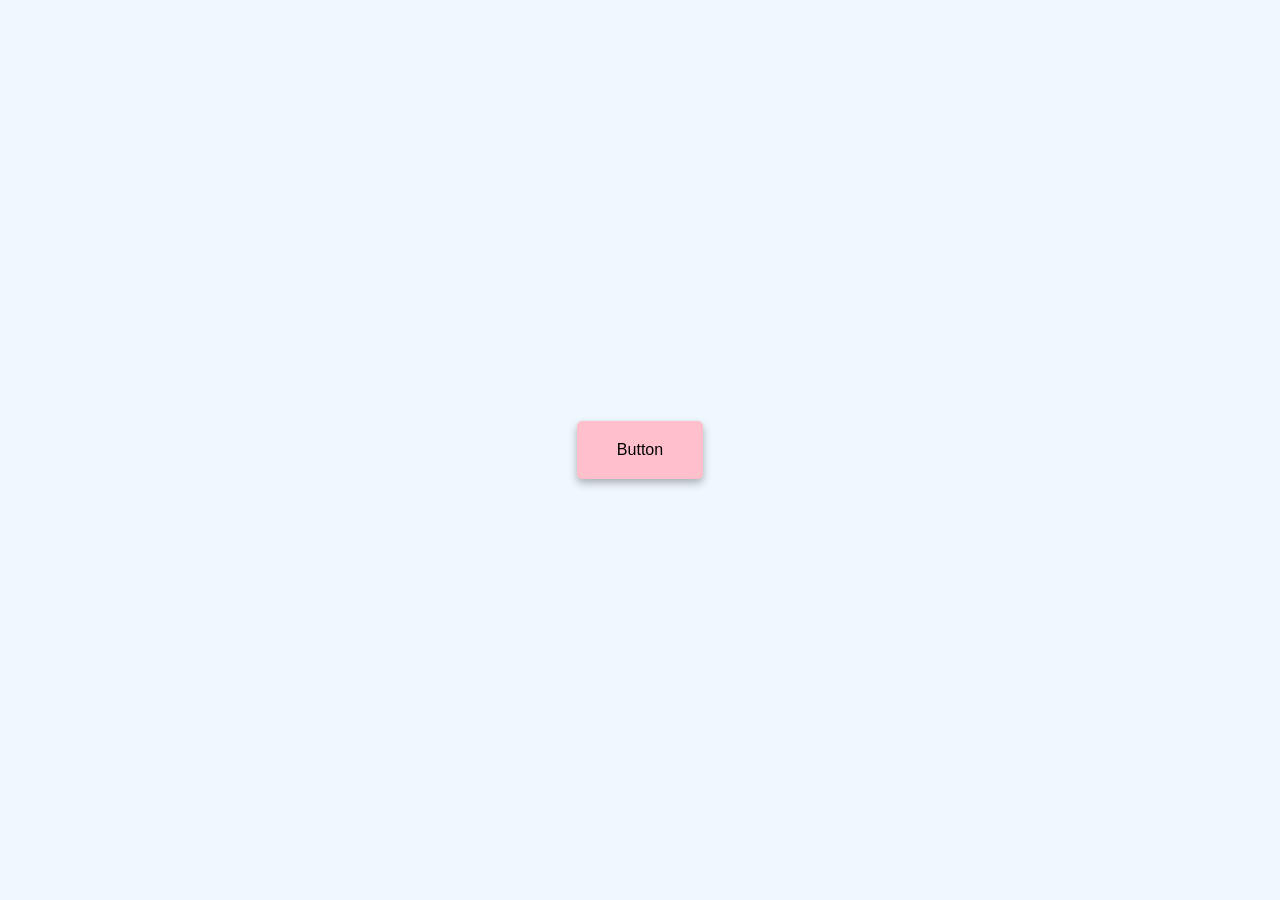
<file: button-ripple-effect/index.html>
<!DOCTYPE html>
<html lang="en">
<head>
    <meta charset="UTF-8">
    <meta name="viewport" content="width=device-width, initial-scale=1.0">
    <title>Button Ripple Effect</title>
    <link rel="stylesheet" href="style.css">
</head>
<body>
    <a href="#" class="btn"><span>Button</span></a>

    <script src="script.js"></script>
</body>
</html>
</file>
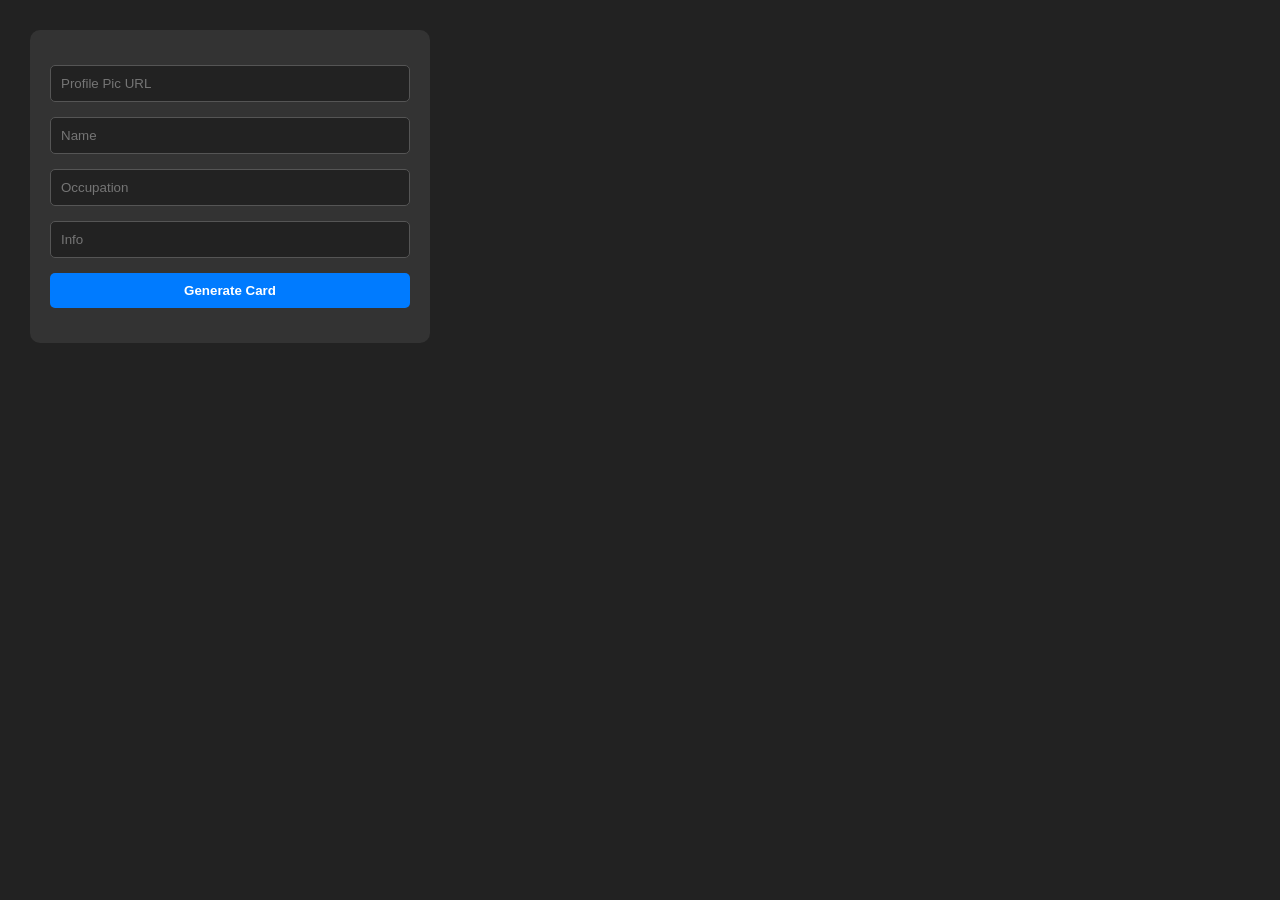
<file: dynamic-card-generator/index.html>
<!DOCTYPE html>
<html lang="en">

<head>
    <meta charset="UTF-8">
    <meta name="viewport" content="width=device-width, initial-scale=1.0">
    <title>Dynamic Card Generator</title>
    <link rel="stylesheet" href="style.css">
</head>

<body>
    <div id="main">
        <form id="cardForm">
            <input type="text" id="picInput" placeholder="Profile Pic URL">
            <input type="text" id="nameInput" placeholder="Name">
            <input type="text" id="occInput" placeholder="Occupation">
            <input type="text" id="infoInput" placeholder="Info">
            <input type="submit" value="Generate Card">
        </form>

        <div class="card-container" id="cardsHolder"></div>
    </div>

    <script src="script.js"></script>
</body>

</html>
</file>
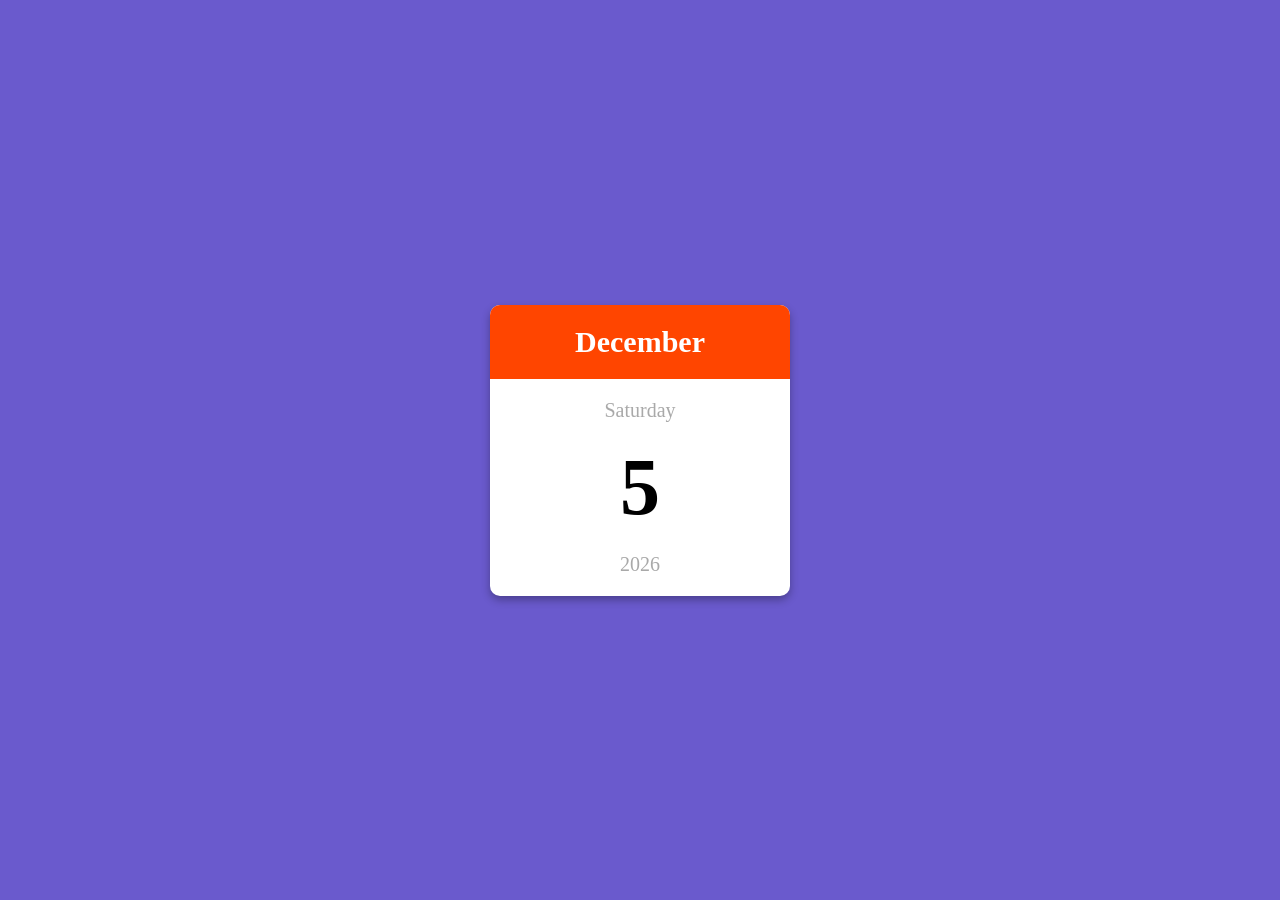
<file: mini-calendar/index.html>
<!DOCTYPE html>
<html lang="en">
<head>
    <meta charset="UTF-8">
    <meta http-equiv="X-UA-Compatible" content="EI=edge">
    <meta name="viewport" content="width=device-width, initial-scale=1.0">
    <title>Mini Calendar</title>
    <link rel="stylesheet" href="style.css">
</head>
<body>
    <div class="calendar-container">
        <p class="month-name">April</p>
        <p class="day-name">Friday</p>
        <p class="day-number">20</p>
        <p class="year">2020</p>
    </div>

    <script src="script.js"></script>
</body>
</html>
</file>
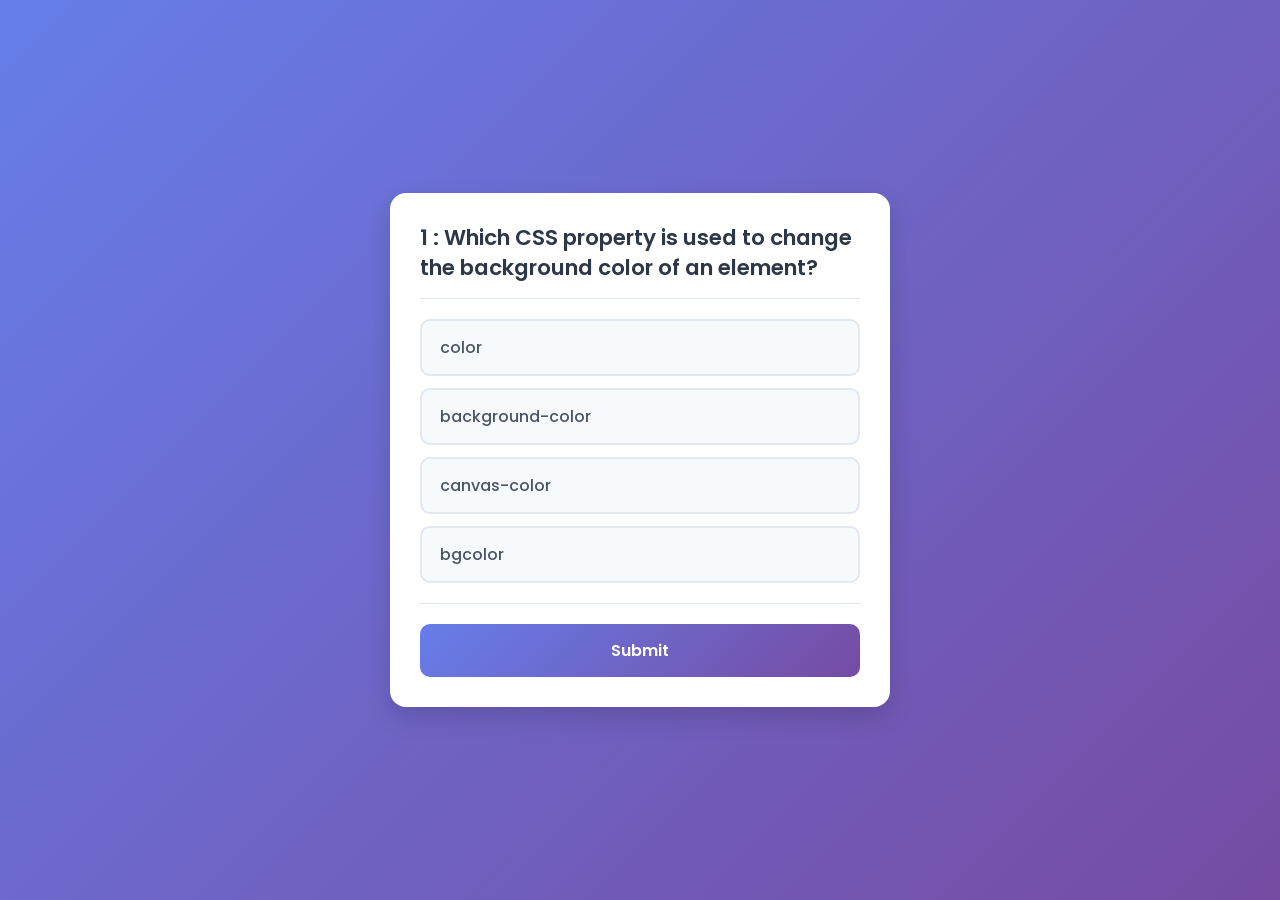
<file: quiz-game/index.html>
<!DOCTYPE html>
<html lang="en">

<head>
    <meta charset="UTF-8">
    <meta name="viewport" content="width=device-width, initial-scale=1.0">
    <title>Quiz Game - Huzaifa</title>
    <link rel="stylesheet" href="css/style.css">
</head>

<body>
    <div class="quiz-section">
        <div id="quiz">
            <h2 class="question" id="question">Quiz Question</h2>
            <hr>
            <ul>
                <li>
                    <input type="radio" name="answer" id="a" class="answer">
                    <label for="a" id="option_1">Quiz Option</label>
                </li>
                <li>
                    <input type="radio" name="answer" id="b" class="answer">
                    <label for="b" id="option_2">Quiz Option</label>
                </li>
                <li>
                    <input type="radio" name="answer" id="c" class="answer">
                    <label for="c" id="option_3">Quiz Option</label>
                </li>
                <li>
                    <input type="radio" name="answer" id="d" class="answer">
                    <label for="d" id="option_4">Quiz Option</label>
                </li>
            </ul>
            <hr>
            <div class="btn">
                <button type="submit" id="submit">Submit</button>
            </div>
        </div>
    </div>

    <script src="js/script.js"></script>
</body>

</html>
</file>
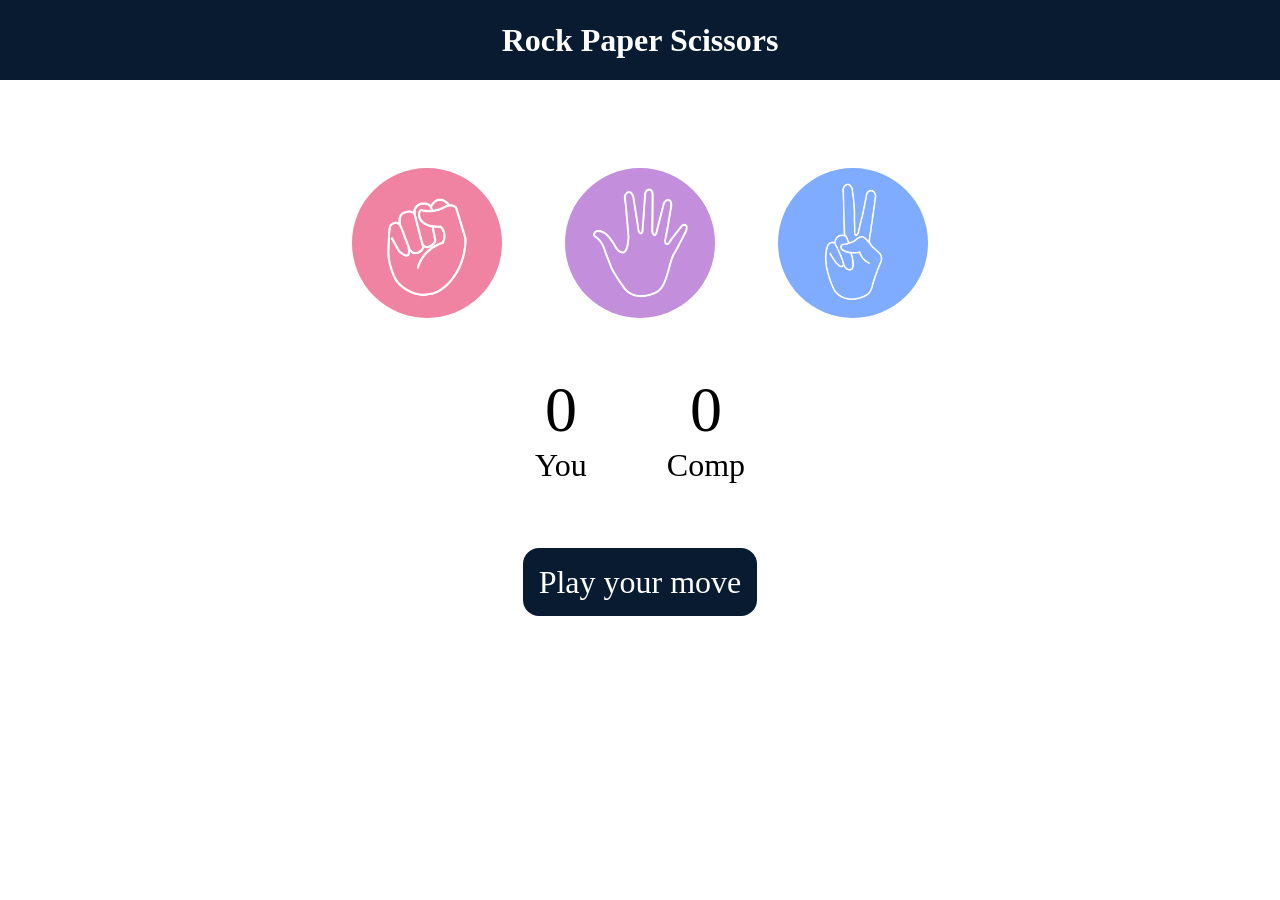
<file: rock-paper-scissor-game/index.html>
<!DOCTYPE html>
<html lang="en">
  <head>
    <meta charset="UTF-8" />
    <meta name="viewport" content="width=device-width, initial-scale=1.0" />
    <title>Rock Paper Scissors Game</title>
    <link rel="stylesheet" href="style.css" />
  </head>
  <body>
    <h1>Rock Paper Scissors</h1>
    <div class="choices">
      <div class="choice" id="rock">
        <img src="./images/rock.png" />
      </div>
      <div class="choice" id="paper">
        <img src="./images/paper.png" />
      </div>
      <div class="choice" id="scissors">
        <img src="./images/scissors.png" />
      </div>
    </div>

    <div class="score-board">
      <div class="score">
        <p id="user-score">0</p>
        <p>You</p>
      </div>
      <div class="score">
        <p id="comp-score">0</p>
        <p>Comp</p>
      </div>
    </div>

    <div class="msg-container">
      <p id="msg">Play your move</p>
    </div>
    <script src="game.js"></script>
  </body>
</html>
</file>
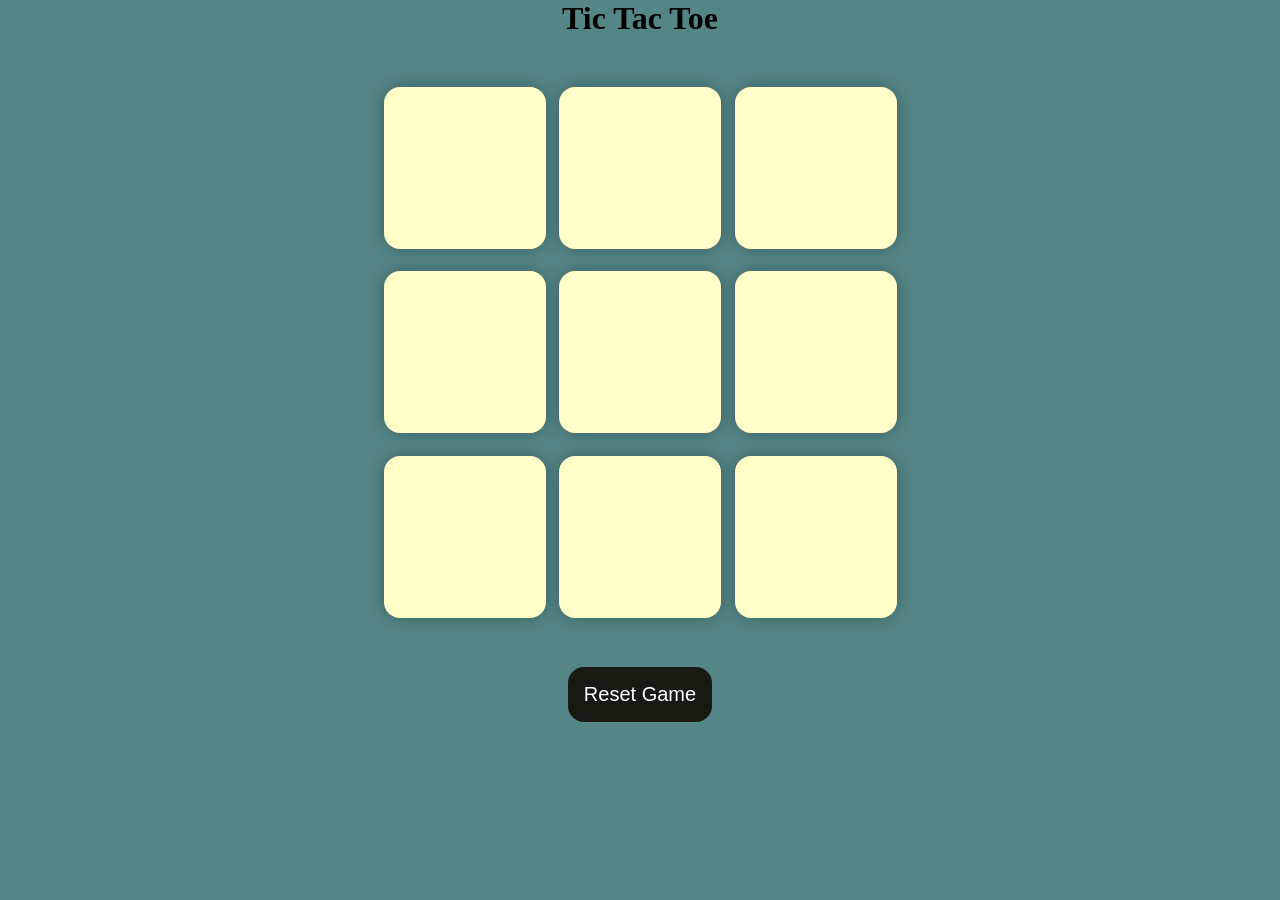
<file: Tic-Tac-Toe-game/index.html>
<!doctype html>
<html lang="en">

<head>
    <meta charset="UTF-8" />
    <meta name="viewport" content="width=device-width, initial-scale=1.0" />
    <title>Tic Tac Toe - Game</title>
    <link rel="stylesheet" href="style.css" />
</head>

<body>
    <div class="msg-container hide">
        <p id="msg">Winner</p>
        <button id="new-btn">New Game</button>
    </div>
    <main>
        <h1>Tic Tac Toe</h1>
        <div class="container">
            <div class="game">
                <button class="box"></button>
                <button class="box"></button>
                <button class="box"></button>
                <button class="box"></button>
                <button class="box"></button>
                <button class="box"></button>
                <button class="box"></button>
                <button class="box"></button>
                <button class="box"></button>
            </div>
        </div>
        <button id="reset-btn">Reset Game</button>
    </main>

    <script src="game.js"></script>
</body>

</html>
</file>
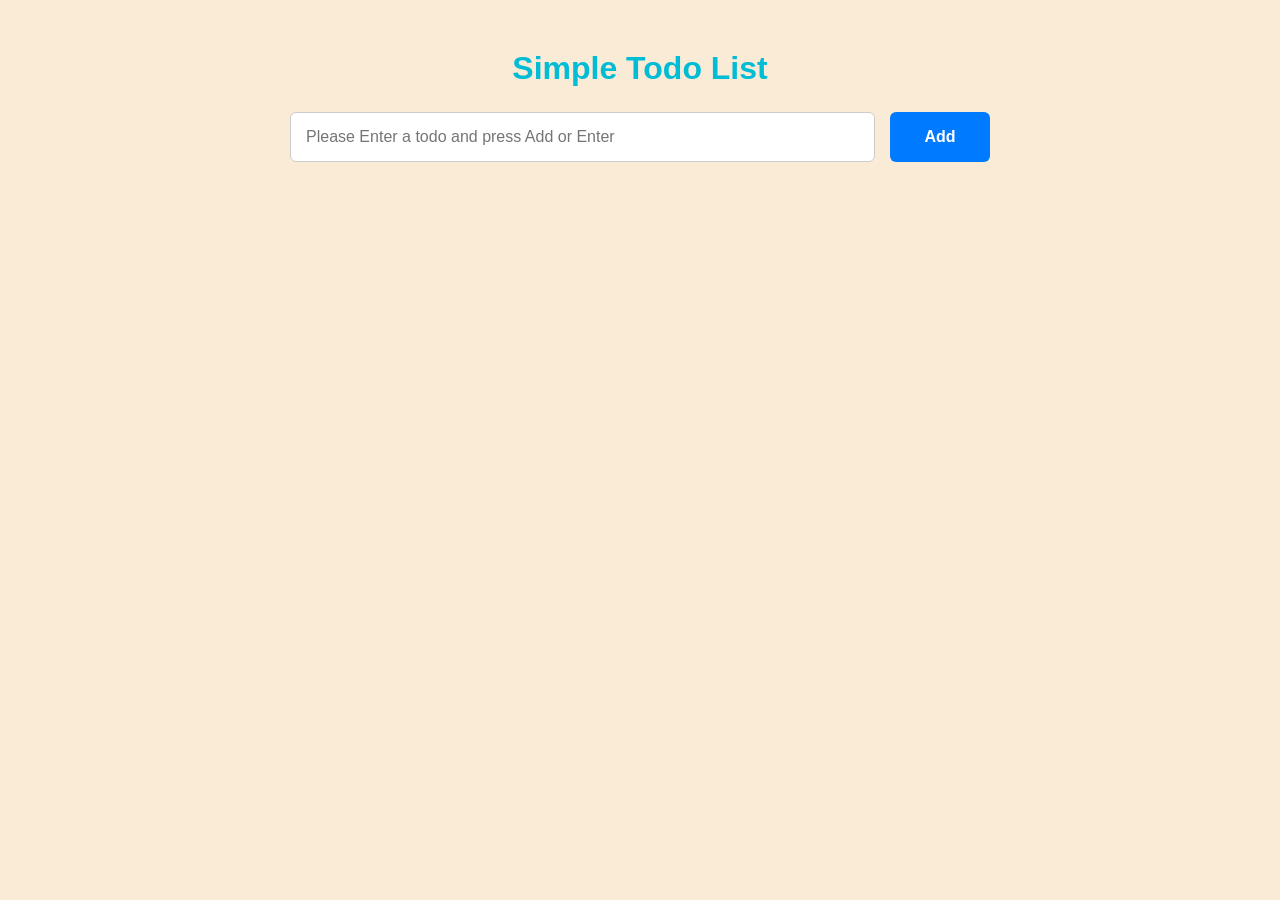
<file: To-Do-List/index.html>
<!DOCTYPE html>
<html lang="en">

<head>
    <meta charset="UTF-8">
    <meta name="viewport" content="width=device-width, initial-scale=1.0">
    <title>To Do List - Huzaifa</title>
    <link rel="stylesheet" href="style.css">
</head>

<body>
    <div class="container">
        <h1>Simple Todo List</h1>
        <!-- Input and button to add new todos -->
        <input type="text" id="todo-input" placeholder="Please Enter a todo and press Add or Enter">

        <button id="add-btn">Add</button>
        <ul id="todo-list">

        </ul>
    </div>
    <script src="script.js"></script>
</body>

</html>
</file>
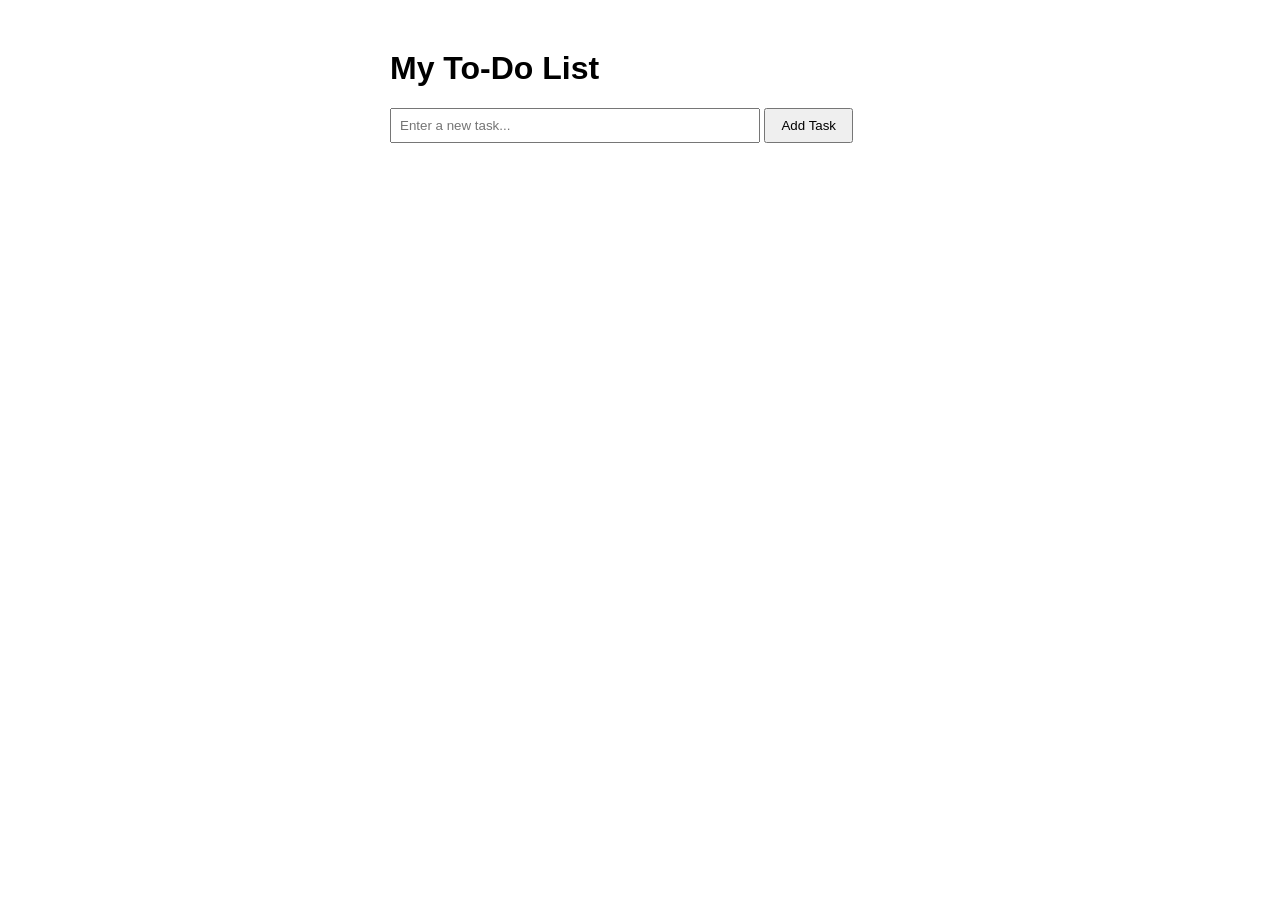
<file: todo-list-app/index.html>
<!DOCTYPE html>
<html>
<head>
  <title>To-Do List App</title>
  <link rel="stylesheet" href="style.css">
</head>
<body>

<h1>My To-Do List</h1>

<!-- FORM -->
<form id="todoForm" autocomplete="off">
  <input type="text" id="todoInput" placeholder="Enter a new task...">
  <button type="submit">Add Task</button>
</form>

<!-- LIST CONTAINER (for event delegation) -->
<div id="todoList"></div>

<script src="script.js"></script>

</body>
</html>
</file>
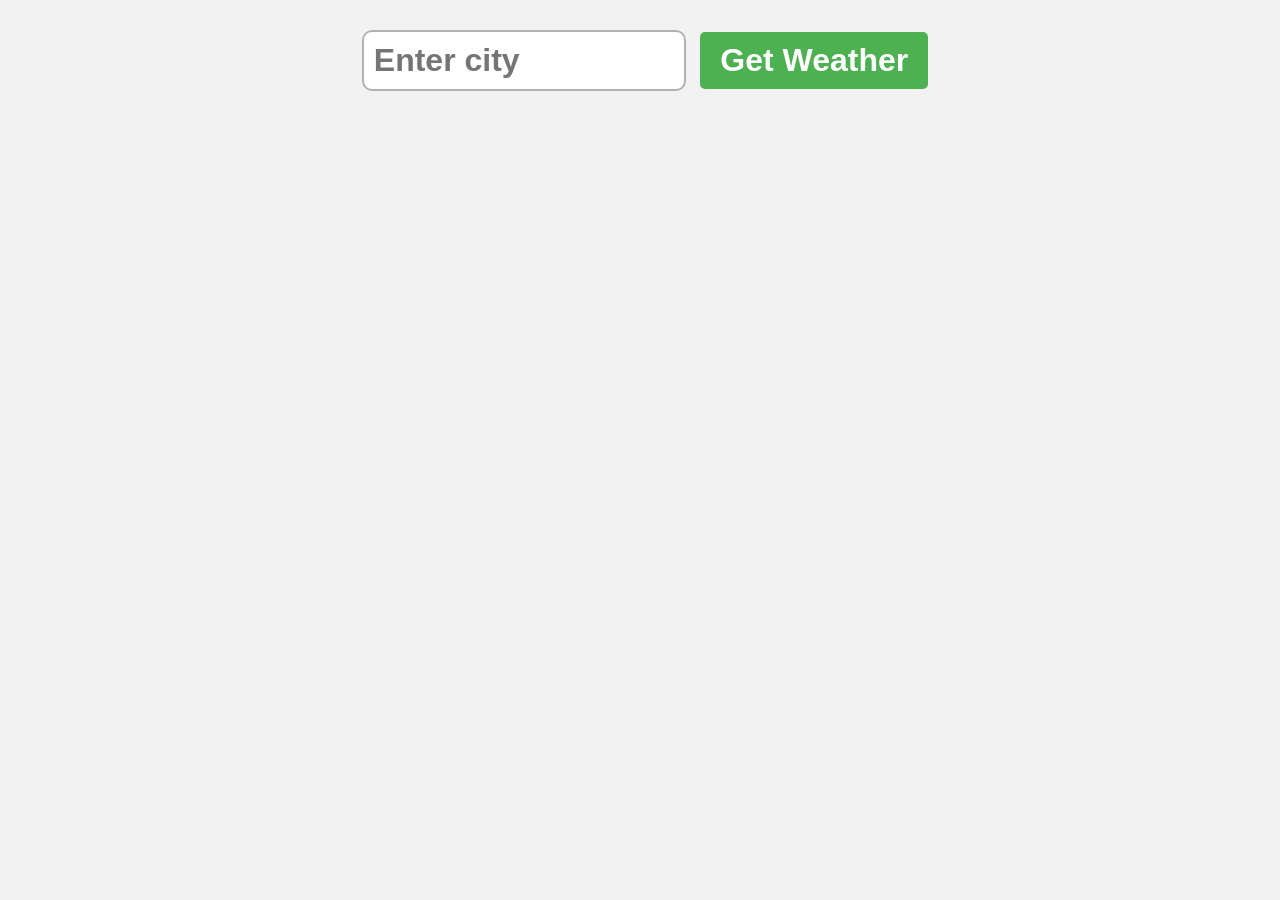
<file: weather_app/index.html>
<!DOCTYPE html>
<html lang="en">
<head>
    <meta charset="UTF-8">
    <meta name="viewport" content="width=device-width, initial-scale=1.0">
    <title>Weather - Huzaifa</title>
    <link rel="stylesheet" href="style.css">
</head>
<body>

    <form class="weatherForm">
        <input type="text" class="cityInput" placeholder="Enter city">
        <button type="submit">Get Weather</button>
    </form>

    <div class="card none">
        <!-- <h1 class="cityDisplay">Maimi</h1>
        <p class="tempDisplay">90°F</p>
        <p class="humidityDisplay">Humidity: 75%</p>
        <p class="descDisplay">Clear Skies</p>
        <p class="weatherEmoji">☀️</p>
        <p class="errorDisplay">Please enter a city</p> -->
    </div>

    <script src="script.js"></script>
</body>
</html>
</file>
<file: button-ripple-effect/style.css>
body {
    margin: 0;
    display: flex;
    justify-content: center;
    height: 100vh;
    align-items: center;
    background-color: aliceblue;
    font-family: sans-serif;
}

.btn {
    background-color: pink;
    padding: 20px 40px;
    border-radius: 5px;
    box-shadow: 0 4px 8px rgba(0, 0, 0, .3);
    text-decoration: none;
    color: black;
    position: relative;
    overflow: hidden;
}
.btn span {
    position: relative;
    z-index: 1;
}
.btn::before{
    content: "";
    position: absolute;
    background-color: orangered;
    width: 0;
    height: 0;
    left: var(--xPos);
    top: var(--yPos);
    transform: translate(-50%, -50%);
    border-radius: 50%;
    transition: width 0.5s, height 0.5s;
}

.btn:hover::before {
    width: 300px;
    height: 300px;
}
</file>
<file: dynamic-card-generator/style.css>
* {
  margin: 0;
  padding: 0;
  font-family: "Gilroy", sans-serif;
  box-sizing: border-box;
}

body {
  width: 100%;
  height: 100vh;
  background-color: #222;
}

#main {
  padding: 30px;
  width: 100%;
}

form {
  background: #333;
  padding: 20px;
  border-radius: 10px;
  max-width: 400px;
  margin-bottom: 30px;
}

input {
  display: block;
  width: 100%;
  margin: 15px 0;
  padding: 10px;
  border-radius: 5px;
  border: 1px solid #555;
  background: #222;
  color: white;
}

input[type="submit"] {
  background-color: #007bff;
  border: none;
  cursor: pointer;
  font-weight: bold;
}

input[type="submit"]:hover {
  background-color: #0056b3;
}

.card-container {
  display: flex;
  flex-wrap: wrap;
  gap: 20px;
}

.card {
  width: 300px;
  color: white;
  border-radius: 10px;
  padding: 20px;
  border: 1px solid #555;
  background: #1e1e1e;
}

.profile {
  width: 60px;
  height: 60px;
  background-color: #444;
  border-radius: 50%;
  margin-bottom: 12px;
  overflow: hidden;
}

.profile img {
  width: 100%;
  height: 100%;
  object-fit: cover;
}

.card h3 {
  margin-bottom: 4px;
}

.card h5 {
  color: #aaa;
  font-weight: normal;
}

.card p {
  font-size: 13px;
  margin-top: 12px;
  color: #ccc;
  line-height: 1.4;
}
</file>
<file: mini-calendar/style.css>
/* * {
    margin: 0;
    padding: 0;
    box-sizing: border-box;
    font-family: cursive;
} */

body {
    margin: 0;
    background-color: slateblue;
    display: flex;
    justify-content: center;
    height: 100vh;
    align-items: center;
    font-family: cursive;
}
.calendar-container {
    background-color: white;
    width: 300px;
    text-align: center;
    border-radius: 10px;
    box-shadow: 0 4px 8px rgba(0,0,0, .3);
    overflow: hidden;
}
.month-name {
    background-color: orangered;
    margin: 0;
    padding: 20px;
    color: white;
    font-size: 30px;
    font-weight: bold;
}
.day-name {
    font-size: 20px;
    color: darkgray;
}
.day-number {
    font-size: 80px;
    margin: 0;
    font-weight: bold;
}
.year {
    margin: 20px 0;
    font-size: 20px;
    color: darkgrey;
    font-weight: 500;
}
</file>
<file: quiz-game/css/style.css>
/* Google Fonts Import */
@import url('https://fonts.googleapis.com/css2?family=Poppins:wght@400;500;600&display=swap');

/* CSS Reset & Base Styles */
* {
    margin: 0;
    padding: 0;
    box-sizing: border-box;
    font-family: 'Poppins', sans-serif;
}

body {
    background: linear-gradient(135deg, #667eea 0%, #764ba2 100%);
    min-height: 100vh;
    display: flex;
    justify-content: center;
    align-items: center;
    padding: 20px;
}

/* Container Styling */
.quiz-section {
    background-color: #ffffff;
    width: 100%;
    max-width: 500px;
    border-radius: 16px;
    box-shadow: 0 10px 25px rgba(0, 0, 0, 0.15);
    overflow: hidden;
}

#quiz {
    padding: 30px;
}

/* Question Header */
.question {
    font-size: 1.35rem;
    color: #2d3748;
    font-weight: 600;
    line-height: 1.4;
    margin-bottom: 15px;
}

hr {
    border: none;
    height: 1px;
    background-color: #e2e8f0;
    margin: 15px 0;
}

/* Options List */
ul {
    list-style: none;
    display: flex;
    flex-direction: column;
    gap: 12px;
    margin: 20px 0;
}

li {
    display: flex;
    align-items: center;
}

/* Custom Styled Option Cards */
li input[type="radio"] {
    display: none; /* Hide default radio button */
}

li label {
    display: block;
    width: 100%;
    padding: 14px 18px;
    background-color: #f7fafc;
    border: 2px solid #e2e8f0;
    border-radius: 10px;
    color: #4a5568;
    font-size: 1rem;
    font-weight: 500;
    cursor: pointer;
    transition: all 0.2s ease-in-out;
}

/* Hover & Selected States */
li label:hover {
    background-color: #ebf8ff;
    border-color: #63b3ed;
    color: #2b6cb0;
}

li input[type="radio"]:checked + label {
    background-color: #ebf8ff;
    border-color: #4299e1;
    color: #2b6cb0;
    font-weight: 600;
    box-shadow: 0 4px 6px -1px rgba(66, 153, 225, 0.2);
}

/* Submit Button */
.btn {
    display: flex;
    justify-content: flex-end;
    margin-top: 20px;
}

#submit {
    width: 100%;
    background: linear-gradient(135deg, #667eea 0%, #764ba2 100%);
    color: #ffffff;
    border: none;
    padding: 14px 28px;
    font-size: 1rem;
    font-weight: 600;
    border-radius: 10px;
    cursor: pointer;
    transition: transform 0.1s ease, box-shadow 0.2s ease;
}

#submit:hover {
    box-shadow: 0 6px 15px rgba(118, 75, 162, 0.4);
    transform: translateY(-1px);
}

#submit:active {
    transform: translateY(0);
}

/* Results Screen Styles */
.result {
    text-align: center;
    padding: 10px 10px 20px;
    animation: fadeIn 0.4s ease-in-out;
}

.result h2 {
    font-size: 1.4rem;
    color: #2d3748;
    margin-bottom: 12px;
    line-height: 1.4;
}

.result p {
    color: #718096;
    font-size: 1.05rem;
    margin-bottom: 25px;
}

.reload-button {
    width: 100%;
    background: linear-gradient(135deg, #667eea 0%, #764ba2 100%);
    color: #ffffff;
    border: none;
    padding: 14px 28px;
    font-size: 1rem;
    font-weight: 600;
    border-radius: 10px;
    cursor: pointer;
    transition: transform 0.1s ease, box-shadow 0.2s ease;
}

.reload-button:hover {
    box-shadow: 0 6px 15px rgba(118, 75, 162, 0.4);
    transform: translateY(-1px);
}

.reload-button:active {
    transform: translateY(0);
}

/* Smooth Fade-In Animation */
@keyframes fadeIn {
    from {
        opacity: 0;
        transform: translateY(10px);
    }
    to {
        opacity: 1;
        transform: translateY(0);
    }
}
</file>
<file: rock-paper-scissor-game/style.css>
* {
  margin: 0;
  padding: 0;
  text-align: center;
}

h1 {
  background-color: #081b31;
  color: #fff;
  height: 5rem;
  line-height: 5rem;
}

.choice {
  height: 165px;
  width: 165px;
  border-radius: 50%;
  display: flex;
  justify-content: center;
  align-items: center;
}

.choice:hover {
  cursor: pointer;
  background-color: #081b31;
}

img {
  height: 150px;
  width: 150px;
  object-fit: cover;
  border-radius: 50%;
}

.choices {
  display: flex;
  justify-content: center;
  align-items: center;
  gap: 3rem;
  margin-top: 5rem;
}

.score-board {
  display: flex;
  justify-content: center;
  align-items: center;
  font-size: 2rem;
  margin-top: 3rem;
  gap: 5rem;
}

#user-score,
#comp-score {
  font-size: 4rem;
}

.msg-container {
  margin-top: 5rem;
}

#msg {
  background-color: #081b31;
  color: #fff;
  font-size: 2rem;
  display: inline;
  padding: 1rem;
  border-radius: 1rem;
}
</file>
<file: Tic-Tac-Toe-game/style.css>
* {
    margin: 0;
    padding: 0;
    box-sizing: border-box;
}

body {
    background-color: #548687;
    text-align: center;
}

.container {
    height: 70vh;
    display: flex;
    justify-content: center;
    align-items: center;

}

.game {
    height: 60vmin;
    width: 60vmin;
    display: flex;
    flex-wrap: wrap;
    justify-content: center;
    align-items: center;
    gap: 1.5vmin;
}

.box {
    height: 18vmin;
    width: 18vmin;
    border-radius: 1rem;
    border: none;
    box-shadow: 0 0 1rem rgba(0, 0, 0, 0.3);
    font-size: 8vmin;
    background-color: #ffffc7;
    color: #b0413e;
}

#reset-btn {
    padding: 1rem;
    font-size: 1.25rem;
    background-color: #191913;
    color: white;
    border: none;
    border-radius: 1rem;
}

#new-btn {
    padding: 1rem;
    font-size: 1.25rem;
    background-color: #191913;
    color: white;
    border: none;
    border-radius: 1rem;
}

#msg {
    color: #ffffc7;
    font-size: 5vmin;
}

.msg-container {
    height: 100vmin;
    display: flex;
    justify-content: center;
    align-items: center;
    flex-direction: column;
    gap: 4rem;
}
.hide {
    display: none;
}
</file>
<file: To-Do-List/style.css>
/* Reset */
* {
    margin: 0;
    padding: 0;
    box-sizing: border-box;
    font-family: "Segoe UI", Tahoma, Geneva, Verdana, sans-serif;
}

body {
    min-height: 100vh;
    background: antiquewhite;
    display: flex;
    justify-content: center;
    align-items: flex-start;
    padding-top: 50px;
}

.container {
    width: min(700px, 90%);
    display: flex;
    flex-wrap: wrap;
    gap: 15px;
}

.container h1 {
    width: 100%;
    text-align: center;
    color: #00bcd4;
    margin-bottom: 10px;
}

#todo-input {
    flex: 1;
    min-width: 250px;
    height: 50px;
    padding: 0 15px;
    font-size: 16px;
    border: 1px solid #ccc;
    border-radius: 6px;
    outline: none;
}

#todo-input:focus {
    border-color: #007bff;
}

#add-btn {
    width: 100px;
    height: 50px;
    border: none;
    border-radius: 6px;
    background: #007bff;
    color: #fff;
    font-size: 16px;
    font-weight: 600;
    cursor: pointer;
    transition: background 0.3s ease;
}

#add-btn:hover {
    background: #0056d2;
}


#todo-list {
    width: 100%;
    list-style: none;
    margin-top: 20px;
    display: flex;
    flex-direction: column;
    gap: 12px;
}

#todo-list li {
    display: flex;
    justify-content: space-between;
    align-items: center;
    padding: 15px 18px;
    background: #fff;
    border-radius: 8px;
    box-shadow: 0 4px 10px rgba(0, 0, 0, 0.08);
    font-size: 17px;
    font-weight: 500;
    transition: all 0.3s ease;
}

#todo-list li:hover {
    transform: translateY(-2px);
    box-shadow: 0 6px 14px rgba(0, 0, 0, 0.12);
}

#todo-list li.completed {
    text-decoration: line-through;
    color: #777;
    background: #e8f5e9;
}

#todo-list li button {
    padding: 8px 14px;
    border: none;
    border-radius: 6px;
    background: #dc3545;
    color: #fff;
    cursor: pointer;
    font-weight: 600;
    transition: background 0.3s;
}

#todo-list li button:hover {
    background: #b02a37;
}
</file>
<file: todo-list-app/style.css>
body {
    font-family: Arial;
    max-width: 500px;
    margin: 50px auto;
}

input {
    padding: 8px;
    width: 70%;
}

button {
    padding: 8px 15px;
}

#todoList {
    margin-top: 20px;
}

.todo-item {
    background: #f0f0f0;
    padding: 10px;
    margin: 5px 0;
    display: flex;
    justify-content: space-between;
}

.delete-btn {
    background: red;
    color: white;
    border: none;
    cursor: pointer;
}

.done {
    text-decoration: line-through;
    color: gray;
}
</file>
<file: weather_app/style.css>
body {
    font-family: Aria, sans-serif;
    background-color: hsl(0, 0%, 95%);
    margin: 0;
    display: flex;
    flex-direction: column;
    align-items: center;
}

.weatherForm {
    margin: 20px;
}

.cityInput {
    padding: 10px;
    font-size: 2rem;
    font-weight: bold;
    border: 2px solid rgba(0, 0, 0, 0.3);
    border-radius: 10px;
    margin: 10px;
    width: 300px;
}
button[type="submit"]{
    padding: 10px 20px;
    font-weight: bold;
    font-size: 2rem;
    background-color: hsl(122, 39%, 50%);
    color: white;
    border: none;
    border-radius: 5px;
    cursor: pointer;
}
button[type="submit"]:hover{
    background-color: hsl(122, 39%, 40%);
}

.card {
    background: linear-gradient(180deg, hsl(210, 100%, 75%), hsl(40, 100%, 75%));
    padding: 50px;
    border-radius: 10px;
    box-shadow: 2px 2px 5px hsla(0, 0%, 0%, 0.5);
    min-width: 300px;
    display: flex;
    flex-direction: column;
    align-items: center;
}

h1 {
    font-size: 2.5rem;
    margin-top: 0;
    margin-bottom: 25px;

}

p {
    font-size: 1.5rem;
    margin: 5px 0;


}

.cityDisplay, .tempDisplay {
    font-size: 3.5rem;
    font-weight: bold;
    color: hsla(0, 0%, 0%, 0.75);
    margin-bottom: 25px;
}

.humidityDisplay {
    font-weight: bold;
    margin-bottom: 25px;
}

.descDisplay {
    font-style: italic;
    font-weight: bold;
    font-size: 2rem;
}

.weatherEmoji {
    margin: 0;
    font-size: 7.5rem;
}
.errorDisplay {
    font-size: 2.5rem;
    font-weight: bold;
    color: hsla(0, 0%, 0%, 0.75);
}

.none {
    display: none;
}
</file>
